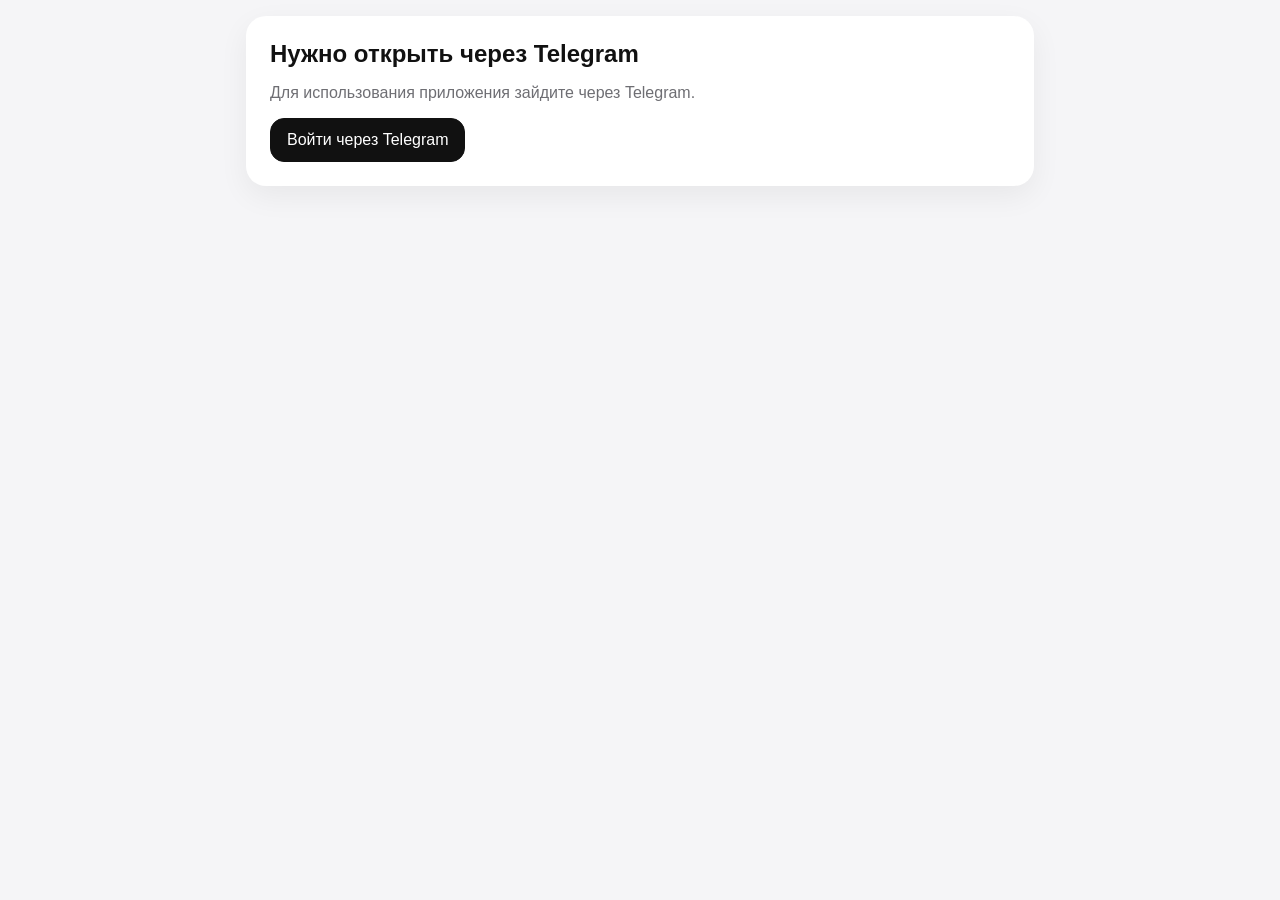
<file: templates/index.html>
<!doctype html>
<html lang="ru">
<head>
    <meta charset="utf-8"/>
    <meta name="viewport"
          content="width=device-width, initial-scale=1, maximum-scale=1, user-scalable=no, viewport-fit=cover"/>
    <title>Витрина</title>

    <link rel="stylesheet" href="/static/css/base.css"/>
    <link rel="stylesheet" href="/static/css/admin.css"/>

    <script src="https://telegram.org/js/telegram-web-app.js"></script>

    <style>
        /* гостя прячем и сразу показываем оверлей со спиннером, пока идёт boot в TG */
        html.in-tg #guest {
            display: none !important;
        }

        html.in-tg.loading #busy {
            display: flex;
        }
    </style>
    <script>
        (function () {
            try {
                const tg = window.Telegram && window.Telegram.WebApp;
                if (tg && typeof tg.initData === "string" && tg.initData.length > 0) {
                    // навешиваем на <html>, он доступен в <head>
                    document.documentElement.classList.add('in-tg', 'loading');
                    try {
                        tg.ready && tg.ready();
                    } catch (_) {
                    }
                }
            } catch (_) {
            }
        })();
    </script>
</head>
<body>
<div id="app" class="container">
    <!-- Guest -->
    <section id="guest" class="card">
        <h1>Нужно открыть через Telegram</h1>
        <p>Для использования приложения зайдите через Telegram.</p>
        <a class="btn primary" href="https://t.me/staparik_bot">Войти через Telegram</a>
    </section>

    <!-- Registration -->
    <section id="reg" class="card hidden">
        <h1>Регистрация</h1>
        <form id="regForm" class="form">
            <div class="field"><label>Имя</label><input name="name" required placeholder="Ваше имя"/></div>
            <div class="field"><label>Город</label><input name="city" required placeholder="Например, Москва"/></div>
            <div class="field"><label>Телефон</label><input name="phone" required inputmode="tel" placeholder="+7..."/>
            </div>
            <div class="field"><label>Вид деятельности</label>
                <div class="segmented">
                    <input type="radio" name="role" id="r1" value="СТО" checked><label for="r1">СТО</label>
                    <input type="radio" name="role" id="r2" value="Авторазбор"><label for="r2">Авторазбор</label>
                    <input type="radio" name="role" id="r3" value="Частный клиент"><label for="r3">Частный</label>
                </div>
            </div>
            <button class="btn primary" type="submit">Зарегистрироваться</button>
        </form>
    </section>

    <!-- Blocked -->
    <section id="blocked" class="card hidden">
        <h1>Доступ ограничен</h1>
        <p>Вас заблокировали в этом приложении. Если это ошибка — свяжитесь с администратором.</p>
        <a class="btn" target="_blank" href="https://t.me/{{ ADMIN_USERNAME }}">Написать администратору</a>
    </section>

    <!-- Детальная карточка -->
    <div id="detail" class="detail hidden">
        <div class="detail-inner">
            <div id="detailContent"></div>
        </div>
    </div>

    <!-- Main -->
    <section id="main" class="hidden">
        <header class="toolbar">
            <div class="tool-left">
                <button id="btnSort" class="icon-btn" aria-label="Сортировка" title="Сортировка">
                    <svg viewBox="0 0 24 24" width="22" height="22" fill="none" stroke="currentColor" stroke-width="2">
                        <line x1="3" y1="6" x2="21" y2="6"/>
                        <line x1="3" y1="12" x2="15" y2="12"/>
                        <line x1="3" y1="18" x2="9" y2="18"/>
                    </svg>
                </button>
                <button id="btnSearch" class="icon-btn" aria-label="Поиск" title="Поиск">
                    <svg viewBox="0 0 24 24" width="22" height="22" fill="none" stroke="currentColor" stroke-width="2">
                        <circle cx="11" cy="11" r="7"/>
                        <line x1="21" y1="21" x2="16.65" y2="16.65"/>
                    </svg>
                </button>
            </div>

            <select id="sortSel" class="visually-hidden">
                <option value="">Все</option>
                <option value="price_asc">Цена ↑</option>
                <option value="price_desc">Цена ↓</option>
                <option value="brand">Марка</option>
                <option value="model">Модель</option>
                <option value="year">Год</option>
            </select>

            <button id="btnAdmin" class="icon-btn hidden" aria-label="Админ" title="Админ">
                <svg viewBox="0 0 24 24" width="22" height="22" fill="none" stroke="currentColor" stroke-width="2">
                    <circle cx="12" cy="12" r="3"/>
                    <path d="M19.4 15a1.65 1.65 0 0 0 .33 1.82l.06.06a2 2 0 1 1-2.83 2.83l-.06-.06a1.65 1.65 0 0 0-1.82-.33 1.65 1.65 0 0 0-1 1.51V21a2 2 0 1 1-4 0v-.09A1.65 1.65 0 0 0 8.6 19a1.65 1.65 0 0 0-1.82.33l-.06.06a2 2 0 1 1-2.83-2.83l.06-.06A1.65 1.65 0 0 0 4 15.4 1.65 1.65 0 0 0 2.49 14H2a2 2 0 1 1 0-4h.09A1.65 1.65 0 0 0 4 8.6 1.65 1.65 0 0 0 3.67 6.78l-.06-.06a2 2 0 1 1 2.83-2.83l.06.06A1.65 1.65 0 0 0 8.6 4c.23 0 .46-.05.67-.14V4a2 2 0 1 1 4 0v.09c.37.15.7.39.96.7.52.65 1.47.75 2.14.23l.06-.06a2 2 0 1 1 2.83 2.83l-.06-.06c-.52.67-.42 1.62.23 2.14.31.26.55.59.7.96H22a2 2 0 1 1 0 4h-.09A1.65 1.65 0 0 0 19.4 15z"/>
                </svg>
            </button>

            <a id="dl" class="icon-btn ghost" title="Скачать прайсы" aria-label="Скачать прайсы">
                <svg viewBox="0 0 24 24" width="22" height="22" fill="none" stroke="currentColor" stroke-width="2">
                    <path d="M21 15v4a2 2 0 0 1-2 2H5a2 2 0 0 1-2-2v-4"/>
                    <polyline points="7 10 12 15 17 10"/>
                    <line x1="12" y1="15" x2="12" y2="3"/>
                </svg>
            </a>
        </header>

        <section class="tool-panels">
            <div id="panelSearch" class="panel hidden">
                <input id="search" class="search" placeholder="Поиск по марке, модели, артикулу, двигателю"/>
                <div id="chips" class="chips rail hidden"></div>
            </div>

            <div id="panelAdmin" class="panel hidden">
                <div class="admin-list">
                    <button class="btn sm ghost" data-action="shipments">Отправки</button>
                    <button class="btn sm ghost" data-action="moves">Перемещения</button>
                    <button class="btn sm ghost" data-action="reserves">Резервы</button>
                    <button class="btn sm ghost" data-action="users">Упр. пользователями</button>
                    <button class="btn sm ghost" data-action="price-broadcast">Рассылка прайсов</button>
                    <button class="btn sm ghost" data-action="notify-broadcast">Рассылка уведомлений</button>
                    <button class="btn sm ghost" data-action="refresh">Обновить склад</button>
                </div>
            </div>
        </section>

        <div id="grid" class="grid"></div>
    </section>
</div>

<!-- Busy overlay -->
<div id="busy" class="busy">
    <div class="box">
        <div class="spinner"></div>
        <span id="busyText">Загрузка…</span>
    </div>
</div>

<script type="module" src="/static/js/main.js"></script>
<script type="module" src="/static/js/admin.js"></script>
<noscript>
    <div class="card" style="margin-top:12px">Для работы включите JavaScript.</div>
</noscript>
</body>
</html>
</file>
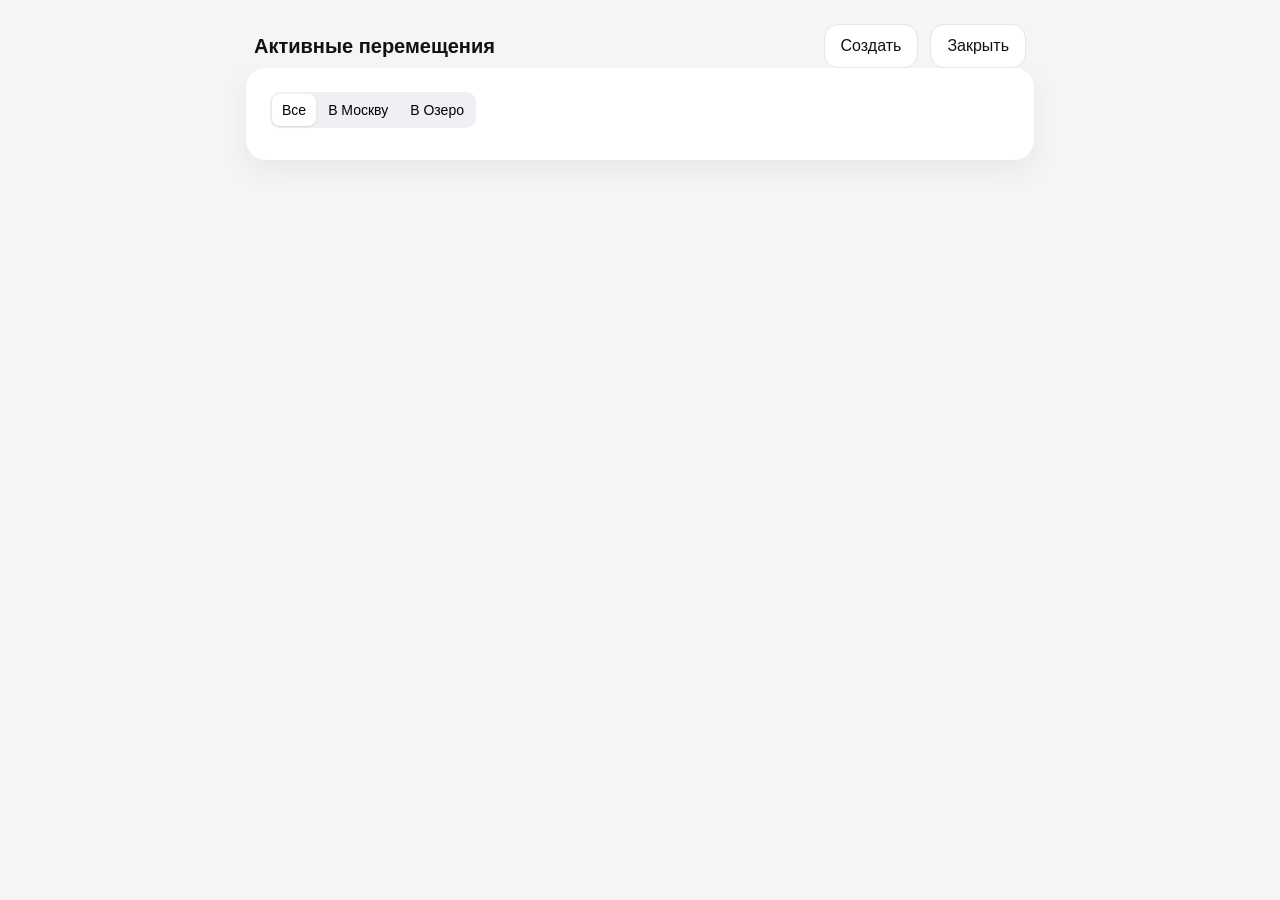
<file: templates/admin_moves_active.html>
<!doctype html>
<html lang="ru">
<head>
  <meta charset="utf-8"/>
  <meta name="viewport"
        content="width=device-width, initial-scale=1, maximum-scale=1, user-scalable=no, viewport-fit=cover"/>
  <title>Перемещения — активные</title>
  <link rel="stylesheet" href="/static/css/base.css"/>
  <link rel="stylesheet" href="/static/css/moves.css"/>
  <script src="https://telegram.org/js/telegram-web-app.js"></script>

</head>
<body>
<div class="container">
  <header class="toolbar">
    <h1 style="margin:0;font-size:20px">Активные перемещения</h1>
    <div class="tool-left">
      <a class="btn" href="/admin/moves">Создать</a>
      <a class="btn" href="/">Закрыть</a>
    </div>
  </header>

  <section class="card">
    <div class="segmented small">
      <input type="radio" name="to" id="to_all" value="" checked><label for="to_all">Все</label>
      <input type="radio" name="to" id="to_msk" value="москва"><label for="to_msk">В Москву</label>
      <input type="radio" name="to" id="to_oz" value="озеро"><label for="to_oz">В Озеро</label>
    </div>

    <div id="list" class="ship-list"></div>
  </section>
</div>

<div id="detail" class="detail hidden">
  <div class="detail-inner">
    <div id="detailCard" class="detail-card"></div>
  </div>
</div>

<script type="module" src="/static/js/moves_active.js"></script>
</body>
</html>
</file>
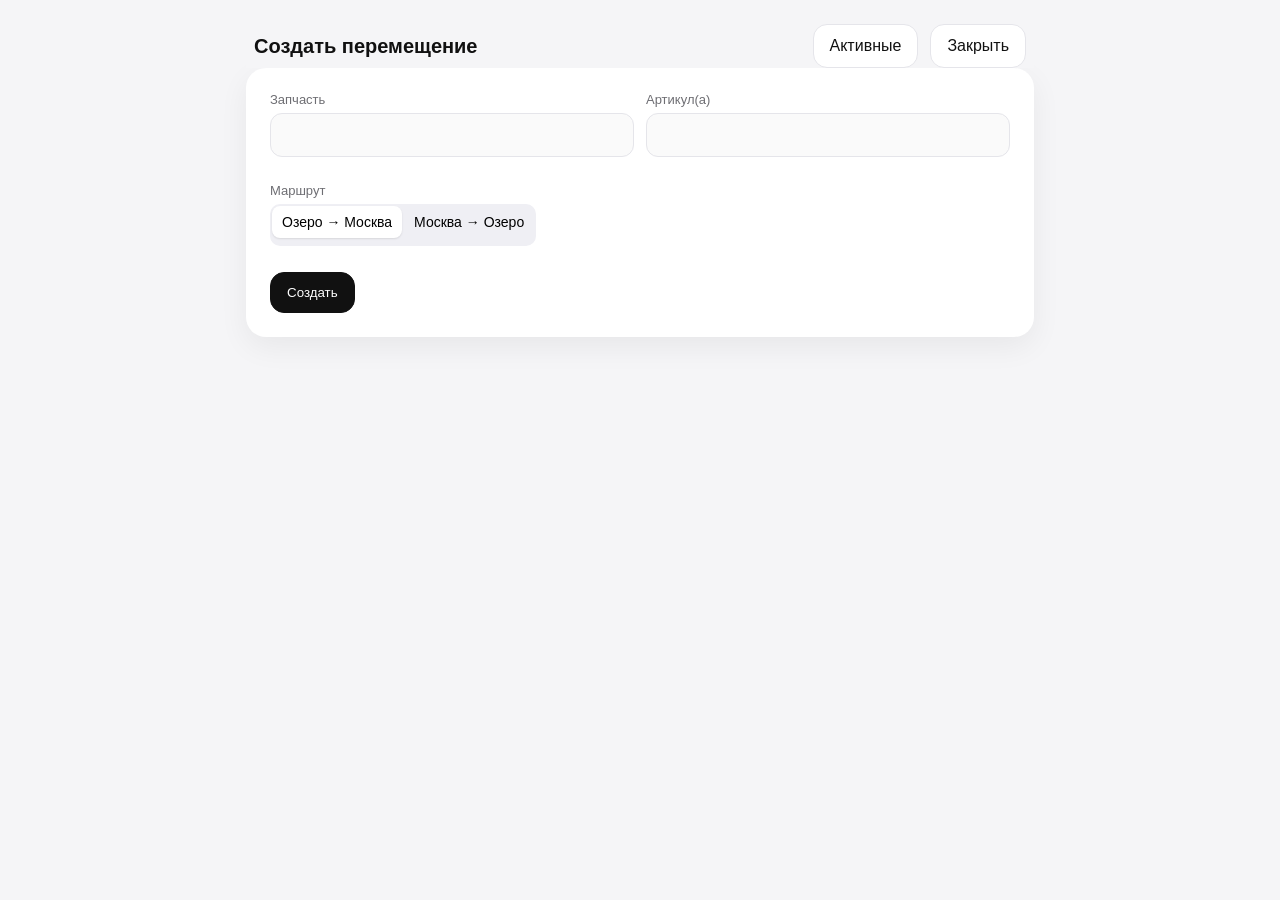
<file: templates/admin_moves_create.html>
<!doctype html>
<html lang="ru">
<head>
  <meta charset="utf-8"/>
  <meta name="viewport"
        content="width=device-width, initial-scale=1, maximum-scale=1, user-scalable=no, viewport-fit=cover"/>
  <title>Перемещения — создать</title>
  <link rel="stylesheet" href="/static/css/base.css"/>
  <link rel="stylesheet" href="/static/css/moves.css"/>
  <script src="https://telegram.org/js/telegram-web-app.js"></script>

</head>
<body>
<div class="container">
  <header class="toolbar">
    <h1 style="margin:0;font-size:20px">Создать перемещение</h1>
    <div class="tool-left">
      <a class="btn" href="/admin/moves/active">Активные</a>
      <a class="btn" href="/">Закрыть</a>
    </div>
  </header>

  <section class="card">
    <form id="formNew" class="form grid2">
      <div class="field"><label>Запчасть</label><input name="part" required/></div>
      <div class="field"><label>Артикул(а)</label><input name="articles" required/></div>

      <div class="field" style="grid-column:1/-1">
        <label>Маршрут</label>
        <div class="segmented">
          <input type="radio" name="route" id="r_oz_msk" value="озеро-москва" checked><label for="r_oz_msk">Озеро → Москва</label>
          <input type="radio" name="route" id="r_msk_oz" value="москва-озеро"><label for="r_msk_oz">Москва → Озеро</label>
        </div>
      </div>

      <div style="grid-column:1/-1">
        <button class="btn primary" type="submit">Создать</button>
      </div>
    </form>
  </section>
</div>

<script type="module" src="/static/js/moves_create.js"></script>
</body>
</html>
</file>
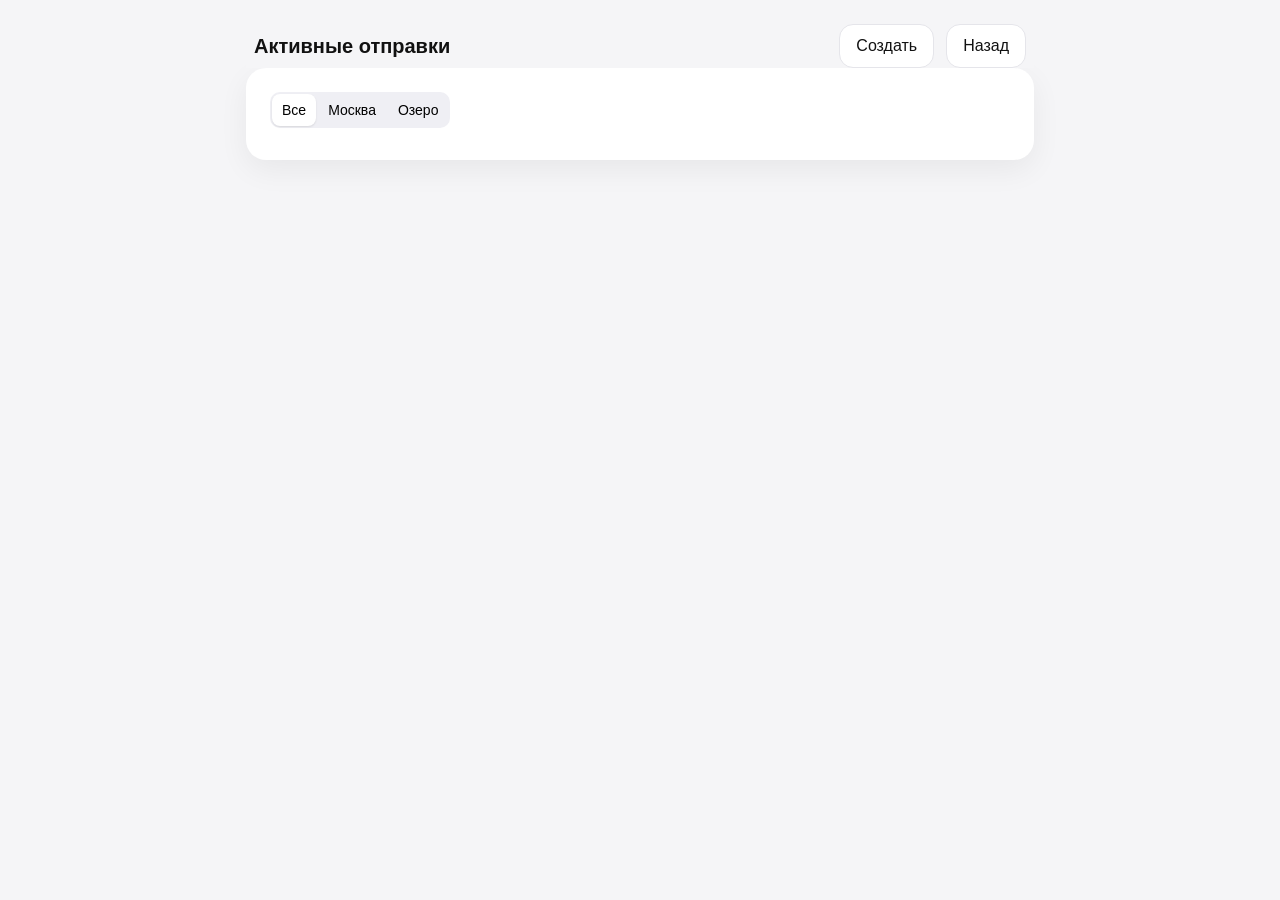
<file: templates/admin_shipments_active.html>
<!doctype html>
<html lang="ru">
<head>
  <meta charset="utf-8"/>
  <meta name="viewport"
        content="width=device-width, initial-scale=1, maximum-scale=1, user-scalable=no, viewport-fit=cover"/>
  <title>Отправки — активные</title>
  <link rel="stylesheet" href="/static/css/base.css"/>
  <link rel="stylesheet" href="/static/css/shipments.css"/>
  <script src="https://telegram.org/js/telegram-web-app.js"></script>

</head>
<body>
<div class="container">
  <header class="toolbar">
    <h1 style="margin:0;font-size:20px">Активные отправки</h1>
    <div class="tool-left">
      <a class="btn" href="/admin/shipments">Создать</a>
      <a class="btn" href="/">Назад</a>
    </div>
  </header>

  <section class="card">
    <div class="segmented small">
      <input type="radio" name="wh" id="wh_all" value="" checked><label for="wh_all">Все</label>
      <input type="radio" name="wh" id="wh_msk" value="москва"><label for="wh_msk">Москва</label>
      <input type="radio" name="wh" id="wh_ozer" value="озеро"><label for="wh_ozer">Озеро</label>
    </div>

    <div id="list" class="ship-list"></div>
  </section>
</div>

<div id="detail" class="detail hidden">
  <div class="detail-inner">
    <div id="detailCard" class="detail-card"></div>
  </div>
</div>

<script type="module" src="/static/js/shipments_active.js"></script>
</body>
</html>
</file>
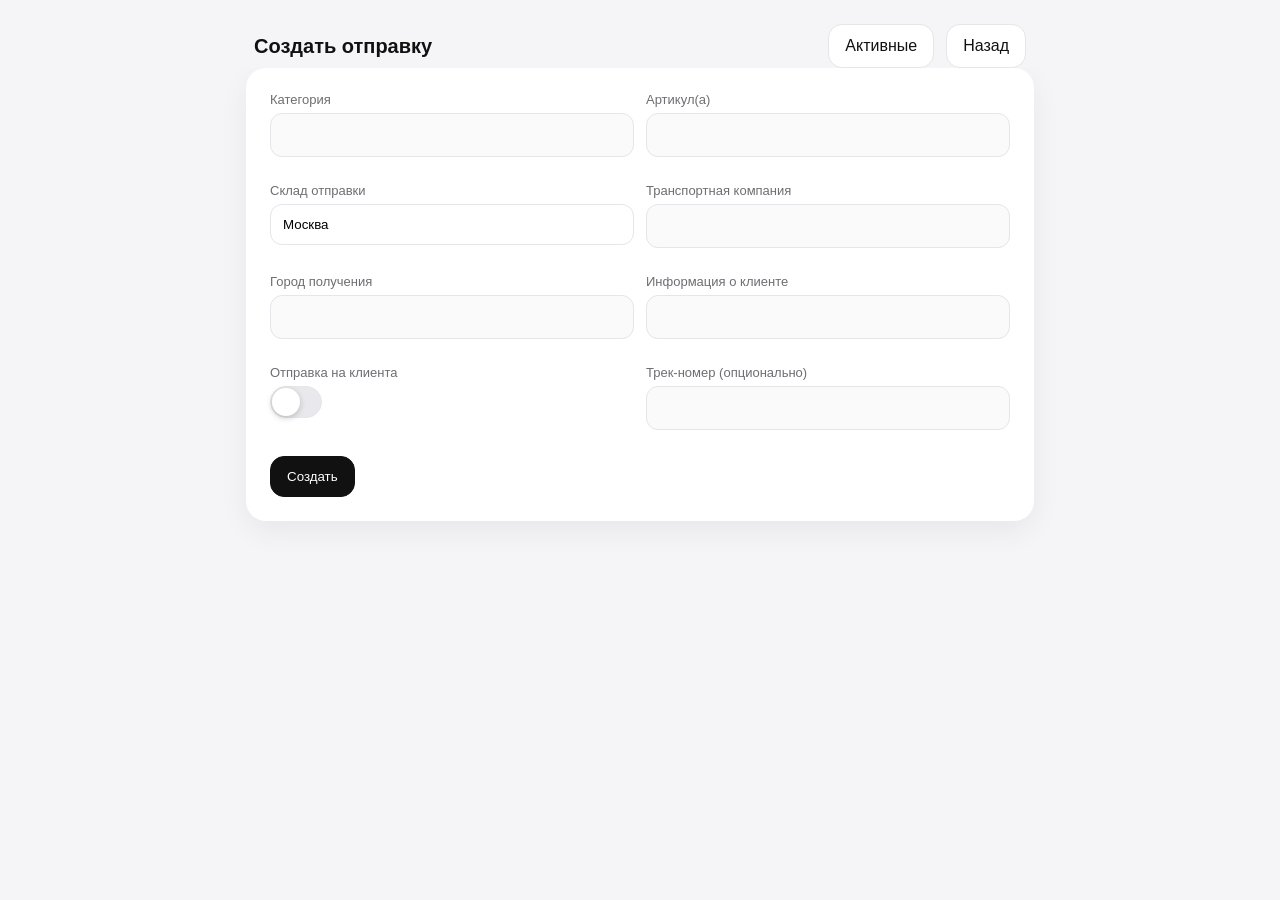
<file: templates/admin_shipments_create.html>
<!doctype html>
<html lang="ru">
<head>
  <meta charset="utf-8"/>
  <meta name="viewport"
        content="width=device-width, initial-scale=1, maximum-scale=1, user-scalable=no, viewport-fit=cover"/>

  <title>Отправки — создать</title>
  <link rel="stylesheet" href="/static/css/base.css"/>
  <link rel="stylesheet" href="/static/css/shipments.css"/>
  <script src="https://telegram.org/js/telegram-web-app.js"></script>

</head>
<body>
<div class="container">
  <header class="toolbar">
    <h1 style="margin:0;font-size:20px">Создать отправку</h1>
    <div class="tool-left">
      <a class="btn" href="/admin/shipments/active">Активные</a>
      <a class="btn" href="/">Назад</a>
    </div>
  </header>

  <section class="card">
    <form id="formNew" class="form grid2">
      <div class="field"><label>Категория</label><input name="category" required/></div>
      <div class="field"><label>Артикул(а)</label><input name="articles" required/></div>

      <div class="field"><label>Склад отправки</label>
        <select name="warehouse" required class="select">
          <option value="москва">Москва</option>
          <option value="озеро">Озеро</option>
        </select>
      </div>

      <div class="field"><label>Транспортная компания</label><input name="carrier" required/></div>
      <div class="field"><label>Город получения</label><input name="city" required/></div>
      <div class="field"><label>Информация о клиенте</label><input name="client_info" required/></div>

      <div class="field"><label>Отправка на клиента</label>
        <label class="switch">
          <input type="checkbox" id="prepay_sw">
          <span class="track"></span><span class="knob"></span>
        </label>
      </div>

      <div class="field"><label>Трек-номер (опционально)</label><input name="track_no"/></div>

      <div style="grid-column:1/-1">
        <button class="btn primary" type="submit">Создать</button>
      </div>
    </form>
  </section>
</div>

<script type="module" src="/static/js/shipments_create.js"></script>
</body>
</html>
</file>
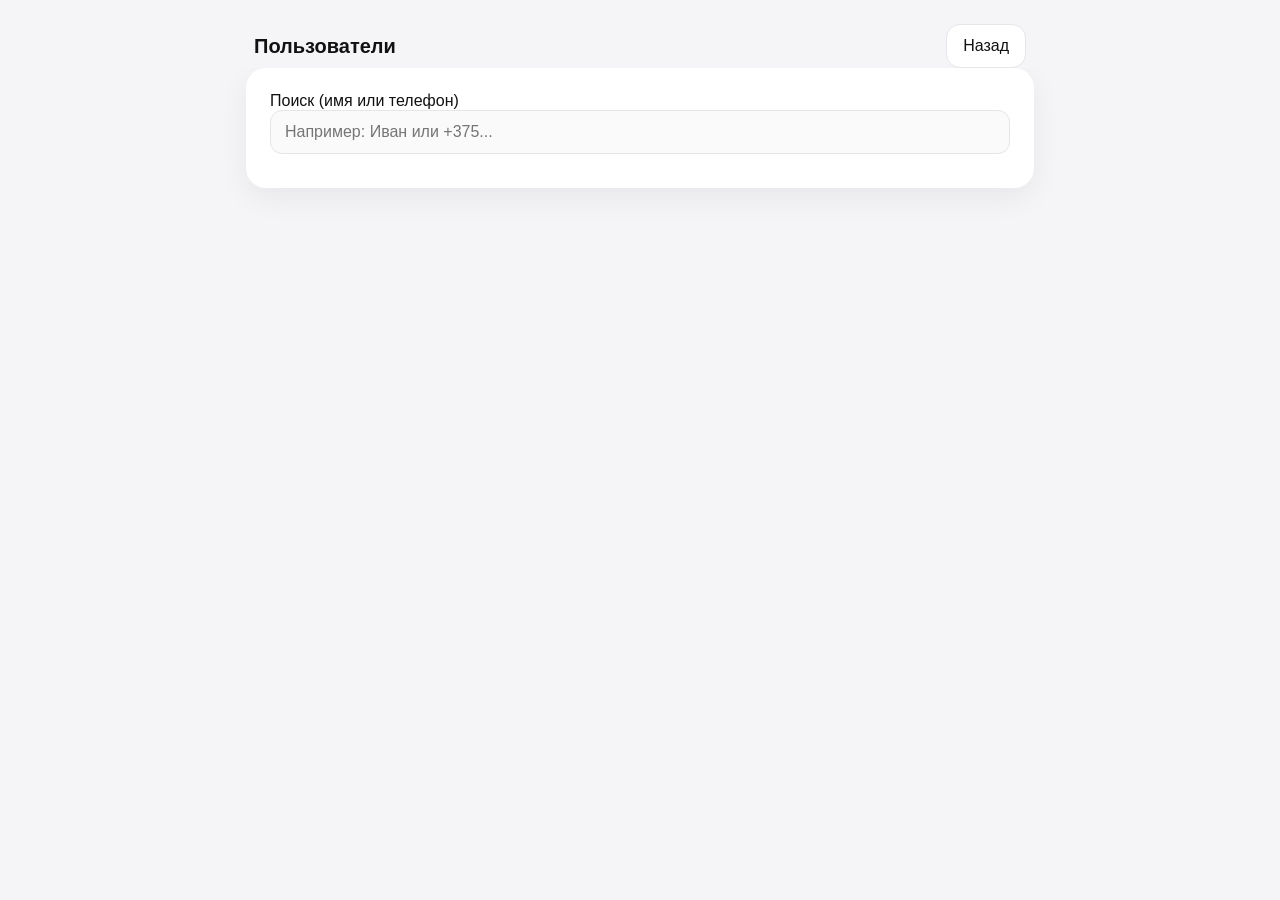
<file: templates/admin_users.html>
<!doctype html>
<html lang="ru">
<head>
  <meta charset="utf-8"/>
  <meta name="viewport" content="width=device-width,initial-scale=1,viewport-fit=cover"/>
  <title>Пользователи</title>
  <link rel="stylesheet" href="/static/css/base.css"/>
  <link rel="stylesheet" href="/static/css/users.css"/>
  <script src="https://telegram.org/js/telegram-web-app.js"></script>

</head>
<body>
<div class="container">
  <header class="toolbar">
    <h1 style="margin:0;font-size:20px">Пользователи</h1>
    <div class="tool-left">
      <a class="btn" href="/">Назад</a>
    </div>
  </header>

  <section class="card">
    <div class="field" style="margin-bottom:10px">
      <label>Поиск (имя или телефон)</label>
      <input id="q" class="search" placeholder="Например: Иван или +375..." />
    </div>
    <div id="usersList" class="user-list"></div>
  </section>
</div>

<div id="detail" class="detail hidden">
  <div class="detail-inner">
    <div id="detailCard" class="detail-card"></div>
  </div>
</div>

<!-- Busy overlay -->
<div id="busy" class="busy">
  <div class="box">
    <div class="spinner"></div>
    <span id="busyText">Загружаю…</span>
  </div>
</div>

<script type="module" src="/static/js/users_admin.js"></script>
</body>
</html>
</file>
<file: static/css/base.css>
:root{--bg:#f5f5f7;--card:#fff;--txt:#111;--muted:#6e6e73;--line:#e5e5ea;--accent:#0a84ff;--radius:20px;--pad:16px;--shadow:0 10px 30px rgba(0,0,0,.06);-webkit-font-smoothing:antialiased;-moz-osx-font-smoothing:grayscale}
*{box-sizing:border-box}
html,body{margin:0;height:100%;font-family:-apple-system,BlinkMacSystemFont,"SF Pro Text","Segoe UI",Roboto,Arial;-webkit-text-size-adjust:100%}
body{background:var(--bg);color:var(--txt)}
.container{max-width:820px;margin:0 auto;padding:16px}
.hidden{display:none}
.card{background:var(--card);border-radius:var(--radius);padding:24px;box-shadow:var(--shadow)}
h1{margin:0 0 12px 0;font-weight:700;font-size:24px}
p{color:var(--muted)}
.btn{display:inline-block;padding:12px 16px;border-radius:14px;border:1px solid var(--line);text-decoration:none;color:var(--txt);background:#fff;touch-action:manipulation}
.btn.primary{background:var(--txt);color:#fff;border-color:var(--txt)}
.btn.ghost{background:transparent}
.form .field{margin-bottom:14px}
.form label{display:block;margin-bottom:6px;color:var(--muted);font-size:13px}
.form input{width:100%;padding:12px 14px;border:1px solid var(--line);border-radius:12px;background:#fafafa;outline:none;font-size:16px}
.form input:focus{border-color:var(--accent);background:#fff}
.toolbar{position:sticky;top:0;z-index:3;background:var(--bg);display:flex;justify-content:space-between;align-items:center;padding:8px 8px 0}
.tool-left{display:flex;gap:12px}
.icon-btn{
  width:44px;height:44px;border-radius:999px;border:1px solid var(--line);
  background:#fff;display:inline-flex;align-items:center;justify-content:center;
  box-shadow:0 2px 8px rgba(0,0,0,.06);touch-action:manipulation;transition:transform .1s;
  position: relative; /* ← добавили */
}
.icon-btn.ghost{background:transparent}
.icon-btn:active{transform:scale(.96)}
.tool-panels{position:sticky;top:52px;z-index:2;background:var(--bg);padding:8px}
.panel{background:#fff;border:1px solid var(--line);border-radius:14px;padding:8px}
.search{width:100%;padding:12px 14px;border:1px solid var(--line);border-radius:12px;background:#fafafa;outline:none;font-size:16px}
.search:focus{border-color:var(--accent);background:#fff}
.grid{display:flex;flex-direction:column;gap:16px;margin-top:12px}
.card.product{padding:0;overflow:hidden}
.card.product .body{cursor:pointer}
.card.product .body:active{transform:scale(.997)}
.product .photos{position:relative;width:100%;height:auto}
.product .photos .frame{aspect-ratio:16/10;width:100%;overflow:hidden;background:#000}
.product .photos img{width:100%;height:100%;object-fit:cover;display:block}
.product .dots{position:absolute;bottom:10px;left:50%;transform:translateX(-50%);display:flex;gap:6px}
.product .dots span{width:6px;height:6px;border-radius:6px;background:rgba(255,255,255,.5)}
.product .dots span.active{background:#fff}
.product .body{padding:16px}
.product .meta{color:var(--muted);font-size:13px;margin-bottom:8px}
.product .meta-strong{color:#111;font-size:14px;margin:6px 0 6px 0}
.product .title{font-weight:600;font-size:16px;margin:0 0 6px 0}
.product .price{font-weight:700}
.row-price{margin-top:8px;display:flex;align-items:center;justify-content:space-between;gap:12px}
.tags{display:flex;gap:6px;flex-wrap:nowrap;overflow:hidden}
.tag{max-width:36ch;text-overflow:ellipsis;overflow:hidden;white-space:nowrap;padding:6px 10px;border:1px solid var(--line);border-radius:999px;background:#fff;font-size:12px;color:#6e6e73}
@media (max-width:540px){.container{padding:8px}.toolbar{padding:8px 12px 0}.tool-panels{padding:12px}.product .photos .frame{aspect-ratio:16/9}.tag{max-width:22ch}}
.rail{display:flex;gap:8px;overflow-x:auto;padding:8px 4px 4px;white-space:nowrap;-webkit-overflow-scrolling:touch;scrollbar-width:none;mask-image:linear-gradient(90deg,transparent,black 12px,black calc(100% - 12px),transparent)}
.rail::-webkit-scrollbar{display:none}
.chip{display:inline-flex;align-items:center;padding:8px 12px;border-radius:999px;border:1px solid var(--line);background:#fff;font-size:13px;color:#007aff;white-space:nowrap;transition:transform .1s}
.chip.active{background:#000;color:#fff;border-color:#000}
.chip:active{transform:scale(.98)}
.visually-hidden{position:absolute;width:1px;height:1px;margin:-1px;padding:0;overflow:hidden;clip:rect(0 0 0 0);clip-path:inset(50%);border:0}
.segmented{display:inline-grid;grid-auto-flow:column;gap:2px;background:#efeff4;border-radius:10px;padding:2px}
.segmented input[type="radio"]{appearance:none;display:none}
.segmented label{padding:8px 10px;border-radius:8px;font-size:14px;color:#000;cursor:pointer;user-select:none}
.segmented input:checked + label{background:#fff;box-shadow:0 1px 2px rgba(0,0,0,.1)}
.detail{position:fixed;inset:0;background:rgba(0,0,0,.5);backdrop-filter:saturate(150%) blur(6px);z-index:100;display:flex;align-items:flex-start;justify-content:center;padding:16px;overflow:auto}
.detail.hidden{display:none !important}
.detail-inner{position:relative;max-width:820px;width:100%}
.detail-card{background:#fff;border-radius:20px;overflow:hidden;box-shadow:var(--shadow)}
.detail-photo{position:relative;width:100%}
.detail-photo .frame{aspect-ratio:16/9;width:100%;overflow:hidden;background:#000}
.detail-photo img{width:100%;height:100%;object-fit:cover;display:block}
.detail-photo .dots{position:absolute;bottom:10px;left:50%;transform:translateX(-50%);display:flex;gap:6px}
.detail-photo .dots span{width:6px;height:6px;border-radius:6px;background:rgba(255,255,255,.5)}
.detail-photo .dots span.active{background:#fff}
#detailClose{position:absolute;top:8px;right:8px;width:40px;height:40px;border-radius:999px;background:#fff;border:1px solid var(--line);box-shadow:0 6px 18px rgba(0,0,0,.15);display:flex;align-items:center;justify-content:center;opacity:.6;transition:opacity .2s ease}
#detailClose:hover{opacity:1}
.detail-body{padding:16px}
.detail-title{margin:0 0 10px 0;font-weight:700;font-size:18px}
.detail-row{margin:6px 0;color:#111;font-size:14px}
.detail-label{color:#6e6e73;margin-right:6px}
.detail-actions{display:flex;gap:8px;margin-top:12px}
.btn.sm{padding:10px 12px;border-radius:12px;font-size:14px}
.bold{font-weight:700}

/* Busy overlay */
.busy{position:fixed;inset:0;display:none;align-items:center;justify-content:center;z-index:200;background:rgba(0,0,0,.35);backdrop-filter:saturate(140%) blur(2px)}
.busy.show{display:flex}
.busy .box{background:#fff;padding:14px 16px;border-radius:12px;box-shadow:var(--shadow);display:flex;gap:10px;align-items:center}
.spinner{width:18px;height:18px;border:2px solid #e5e5ea;border-top-color:#111;border-radius:50%;animation:spin .8s linear infinite}
@keyframes spin{to{transform:rotate(360deg)}}
/* Спинер внутри кнопки-иконки */
/* Спинер внутри кнопки-иконки (без скачков) */
.icon-btn.loading{
  pointer-events:none;
  opacity:.8;
}
.icon-btn.loading svg{ visibility:hidden; }

.icon-btn.loading::after{
  content:"";
  position:absolute;
  top:0; right:0; bottom:0; left:0;   /* центрируем без translate */
  margin:auto;
  width:18px; height:18px;
  border:2px solid #e5e5ea;
  border-top-color:#111;
  border-radius:50%;
  will-change: transform;
  transform: translateZ(0);
  -webkit-transform: translateZ(0);
  animation: spinCentered .8s linear infinite;
  -webkit-animation: spinCentered .8s linear infinite;
}

@keyframes spinCentered{
  from{ transform: translateZ(0) rotate(0deg); }
  to  { transform: translateZ(0) rotate(360deg); }
}

/* Spinner для обычной кнопки */
.btn.loading{
  position:relative; pointer-events:none; color:transparent;
}
.btn.loading::after{
  content:""; position:absolute; top:50%; left:50%;
  width:18px; height:18px; margin:-9px 0 0 -9px;
  border:2px solid #e5e5ea; border-top-color:#111;
  border-radius:50%; animation:spin .8s linear infinite;
}
</file>
<file: static/css/admin.css>
#btnAdmin.hidden{display:none}
#panelAdmin .admin-list{
  display:grid;
  grid-template-columns: repeat(auto-fit, minmax(180px, 1fr));
  gap:8px;
}
#panelAdmin .btn.sm.ghost{
  background:#fff;
  border:1px solid var(--line);
  justify-content:center;
}
.push-right{ margin-left:auto }
/* Единая высота и выравнивание кнопок в админ-меню */
#panelAdmin .admin-list .btn,
#panelAdmin .admin-list button.btn,
#panelAdmin .admin-list a.btn{
  display: flex;
  align-items: center;
  justify-content: center;
  width: 100%;
  height: 44px;          /* фиксируем высоту */
  padding: 0 12px;       /* внутренние отступы по бокам */
  white-space: nowrap;   /* не переносим текст */
  overflow: hidden;
  text-overflow: ellipsis;
  font-size: 14px;
}

/* визуальный стиль для ghost-кнопок */
#panelAdmin .admin-list .btn.ghost{
  background: #fff;
  border: 1px solid var(--line);
  box-shadow: 0 2px 8px rgba(0,0,0,.06);
}
</file>
<file: static/css/moves.css>
.grid2{display:grid;grid-template-columns:1fr 1fr;gap:12px}
@media (max-width:620px){.grid2{grid-template-columns:1fr}}

.select{width:100%;appearance:none;-webkit-appearance:none;padding:12px;border:1px solid var(--line);border-radius:12px;background:#fff}

/* список (используем стили как у shipments) */
.ship-list{display:grid;gap:10px;margin-top:8px}
.ship-card{padding:14px;border-radius:14px;border:1px solid var(--line);background:#fff;box-shadow:0 6px 18px rgba(0,0,0,.06);display:flex;justify-content:space-between;align-items:center;cursor:pointer}
.ship-card .meta{font-size:13px;color:var(--muted)}
.ship-card .title{font-weight:600}
.ship-card.green{border-color:#34c759; box-shadow:0 6px 18px rgba(52,199,89,.25)}
.ship-card.red{border-color:#ff3b30; box-shadow:0 6px 18px rgba(255,59,48,.25)}
.actions{display:flex;gap:8px}
.btn.sm{padding:8px 10px;border-radius:10px;font-size:13px}
</file>
<file: static/css/shipments.css>
.grid2{display:grid;grid-template-columns:1fr 1fr;gap:12px}
@media (max-width:620px){.grid2{grid-template-columns:1fr}}

.select{width:100%;appearance:none;-webkit-appearance:none;padding:12px;border:1px solid var(--line);border-radius:12px;background:#fff}

/* список */
.ship-list{display:grid;gap:10px;margin-top:8px}
.ship-card{padding:14px;border-radius:14px;border:1px solid var(--line);background:#fff;box-shadow:0 6px 18px rgba(0,0,0,.06);display:flex;justify-content:space-between;align-items:center;cursor:pointer}
.ship-card .meta{font-size:13px;color:var(--muted)}
.ship-card .title{font-weight:600}
.ship-card.green{border-color:#34c759; box-shadow:0 6px 18px rgba(52,199,89,.25)}
.ship-card.red{border-color:#ff3b30; box-shadow:0 6px 18px rgba(255,59,48,.25)}
.actions{display:flex;gap:8px}
.btn.sm{padding:8px 10px;border-radius:10px;font-size:13px}

/* iOS switch с зелёной подсветкой при включении */
.switch{position:relative;width:52px;height:32px;display:inline-block;vertical-align:middle}
.switch .track{position:absolute;inset:0;border-radius:999px;background:#e9e9ed;border:1px solid var(--line);transition:.2s}
.switch input{display:none}
.switch .knob{position:absolute;top:2px;left:2px;width:28px;height:28px;background:#fff;border-radius:50%;box-shadow:0 2px 6px rgba(0,0,0,.2);transition:.2s}
.switch input:checked ~ .knob{left:22px}
.switch input:checked ~ .track{background:#34c759;border-color:#34c759}
</file>
<file: static/css/users.css>
.user-list{display:grid;gap:10px;margin-top:8px}
.user-card{padding:14px;border-radius:14px;border:1px solid var(--line);background:#fff;box-shadow:0 6px 18px rgba(0,0,0,.06);cursor:pointer}
.user-card .title{font-weight:600;margin-bottom:4px}
.user-card .meta{font-size:13px;color:var(--muted)}
.user-card .chips{display:flex;gap:6px;flex-wrap:wrap;margin-top:8px}
.chip.bool{padding:6px 10px;border:1px solid var(--line);border-radius:999px;font-size:12px}
.chip.bool.on{background:#34c759;border-color:#34c759;color:#fff}
.chip.bool.off{background:#fff;color:#6e6e73}
.chip.bool.red{background:#ff3b30;border-color:#ff3b30;color:#fff}

/* iOS switch (как в shipments.css) */
.switch{position:relative;width:52px;height:32px;display:inline-block;vertical-align:middle}
.switch .track{position:absolute;inset:0;border-radius:999px;background:#e9e9ed;border:1px solid var(--line);transition:.2s}
.switch input{display:none}
.switch .knob{position:absolute;top:2px;left:2px;width:28px;height:28px;background:#fff;border-radius:50%;box-shadow:0 2px 6px rgba(0,0,0,.2);transition:.2s}
.switch input:checked ~ .knob{left:22px}
.switch input:checked ~ .track{background:#34c759;border-color:#34c759}
/* --- Роль: сделать селект крупным и во всю ширину --- */
.detail-row .detail-label + select.select{
  display:block;          /* переносим на новую строку под меткой */
  width:100%;
  margin-top:6px;
}

.select{
  width:100%;
  appearance:none;
  -webkit-appearance:none;
  padding:14px 16px;      /* больше зона нажатия */
  border:1px solid var(--line);
  border-radius:12px;
  background:#fff;
  font-size:16px;         /* чтобы iOS не зумил */
  line-height:1.2;
  min-height:46px;
}
</file>
